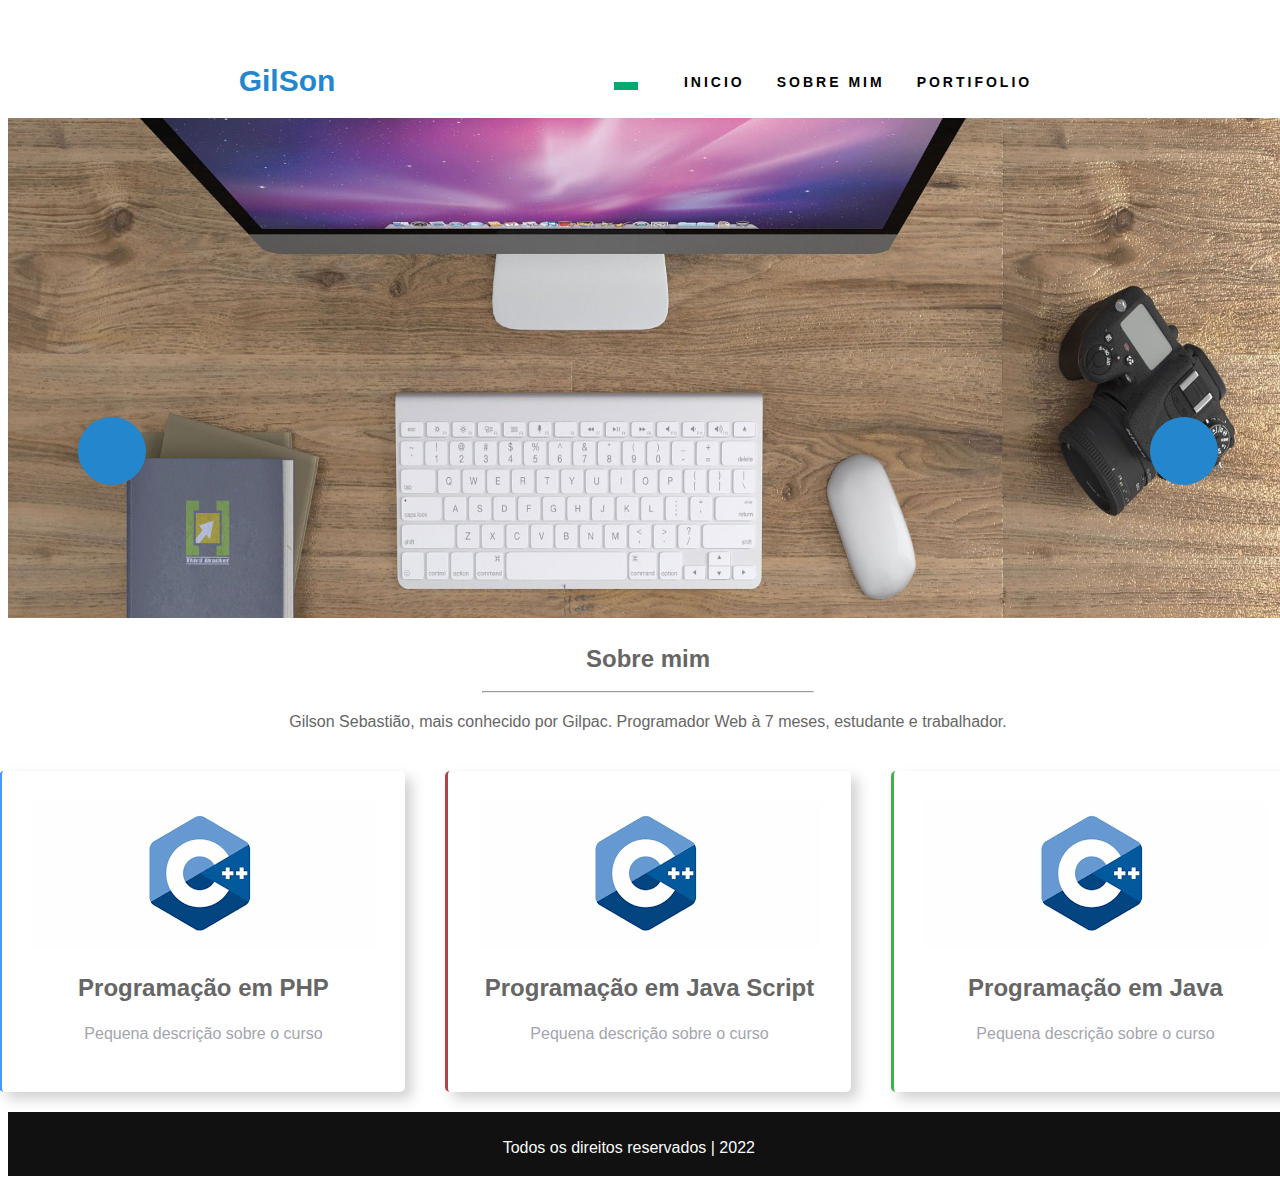
<file: index.html>
<!DOCTYPE html>
<html lang="pt">
    <head>
        <title> Segundo Desafio </title>
        <meta charset="UTF-8">
        <meta http-equiv="X-UA-Compatible" content="IE=edge">
        <meta name="viewport" content="width=device-width, initial-scale=1.0">
        <link rel="stylesheet" href="Estilo/estilo.css">
        <link href="https://fonts.googleapis.com/css2?family=Poppins:ital,wght@0,200;0,400;0,600;1,200;1,400;1,600&display=swap" rel="stylesheet"/>
    </head>

    
    <body>
        <!--Abertura da tag nav para criação do Menu Navegação-->
        <nav class="navbar navbar-default navbar-fixed-top">
            <div class="container">
              <div class="row">
                <div class="site-logo">
                  <a href="index.html" class="brand">GilSon </a>
                </div>
        
                
                <div class="navbar-header">
                  <button type="button" class="navbar-toggle" data-toggle="collapse" data-target="#menu">
                    <i class="fa fa-bars"></i>
                  </button>
                </div>
                
                <div class="collapse navbar-collapse" id="menu">
                  <ul class="nav navbar-nav navbar-right">
                    
                    <li><a href="#portifolio">Portifolio</a></li>
                    <li><a href="#sobre">Sobre Mim</a></li>
                    <li><a href="#inicio">Inicio</a></li>
                  </ul>
                </div>
               
              </div>
            </div>
          </nav>
        <!--Fim-->
        
           <!--Será um site de página única. A div a baixo está ligada com o menu inicial-->
          <section id="inicio">
           <div>
            <div class="slider">
              <div id="about-slider">
                <div id="carousel-slider" class="carousel slide" data-ride="carousel">
                  <!-- Indicadores -->
                  
        
                  <div class="carousel-inner">
                    <div class="item active">
                      <img class="imag" src="imagens/2.jpg" class="img-responsive" alt="">
                    </div>
                  </div>
        
                  <a class="left carousel-control hidden-xs" href="#carousel-slider" data-slide="prev">
                    <i class="fa fa-angle-left"></i>
                  </a>
        
                  <a class=" right carousel-control hidden-xs" href="#carousel-slider" data-slide="next">
                    <i class="fa fa-angle-right"></i>
                  </a>
                </div>
                
              </div>
              
            </div>
          </div>        
        </section>        <!--Fim-->

      <section id="sobre">    
        <div>   
            <h2>Sobre mim</h2>
            <hr>
            <p>Gilson Sebastião, mais conhecido por Gilpac. Programador Web à 7 meses, estudante e trabalhador.</p>
             
            
        </div>
      </section>
        
        <!--Criação da primeira card (composta por 3 cardes)-->

        <div class="row">
              
            <div class="card blue">  
                <img class="image" src="imagens/c++.png" alt="Java">
                <h2>Programação em PHP</h2>
                <p>Pequena descrição sobre o curso</p>
                
            </div>
 
            <div class="card red">
                <img class="image" src="imagens/c++.png" alt="C++" />
                <h2>Programação em Java Script</h2>
                <p>Pequena descrição sobre o curso</p>
                
            </div>
 
            <div class="card green">
                <img class="image" src="imagens/c++.png" alt="C++" />
                <h2>Programação em Java</h2>
                <p>Pequena descrição sobre o curso</p>
                
            </div>
    </div> <!--Fim-->
        
    
  
        
        <!--Criação do rodapé-->
        <div class="rodape">
            <p class="cor">Todos os direitos reservados | 2022 </p>
        
        
        </div> <!--Fim-->
    
    </body>


</html>
</file>
<file: Estilo/estilo.css>
/* CSS do Menu */
ul{
        list-style-type: none; 
        margin: 0%;
        padding: 0%;
        overflow: hidden;
       
        padding-right: 3%;
        padding-top: 0.5%;
    }

    ul li {
            float: right;
        }

        li a {
            display: block;
            color: white;
            text-align: center;
            padding: 16px;
            text-decoration: none; /*estilos para decoração do texto*/
        }

        li a:hover {
            background-color: #fff;
        } /* Fim do CSS do Menu */

/* Fim do CSS do body */
body{
  width: 100%;
  height: 100%;
  font-family: 'Ek Mukta', sans-serif;
  font-weight: 300;
  color: #666;
  background-color: #fff;
  font-size: 16px;
  line-height: 1.6em;
  font-weight: 400;
} /* Fim do CSS do body */


.tamanho{
    width: 70px;
    height: 70px;
    border-radius: 50%;
    margin-left: 1.5%;
}


hr{
  text-align: center;
  margin-left: 37%;
  margin-right: 37%;
}

h2{
    text-align: center;
}
p{
    text-align: center;
}

.imagem{
    margin-left: 27%;
    border-radius: 5%;
    
}

/* CSS do Logotipo na barra de menu */
.site-logo {	
	margin-top:10px;
	margin-bottom:10px;
  margin-left: 4%;
  margin-right: 20%;
}

.site-logo a.brand {
	color: #2487cd;	
	font-size: 30px;
	font-family: 'Roboto', sans-serif;
	font-weight: 900;
  text-decoration: none;
  margin-left: -30%;
	
}
.site-logo a.brand:hover {
	text-decoration:none;
}
/*Fim CSS do Logotipo na barra de menu */

.imag{
  margin-top: -7%;
  height: 500px;
}

/* CSS da navegação */
.navbar {
  margin-bottom: 0;
}

.navbar-brand {
  font-weight: 700;
}

.navbar-brand:focus {
  outline: 0;
}

.nav.navbar-nav {
padding:30px;
}

.navbar-fixed-top ul.nav li a {
font-size: 14px;
letter-spacing: 3px;
  color: #000;
text-transform: uppercase;
font-weight: 700;
}

.navbar-fixed-top.top-nav-collapse ul.nav li a {
    -webkit-transition: all .2s ease-in-out;
  -moz-transition: all .2s ease-in-out;
  transition: all .2s ease-in-out;
color: #fff;
}

.navbar-fixed-top ul.nav ul.dropdown-menu {
  border-radius: 0;	
margin-top: 21px;
border-top: none;
}

.navbar-fixed-top ul.nav li a:hover ul.dropdown-menu {
    -webkit-transition: all .2s ease-in-out;
  -moz-transition: all .2s ease-in-out;
  transition: all .2s ease-in-out;
}

.navbar-fixed-top ul.nav ul.dropdown-menu li:last-child{
border-bottom: none;
}

.navbar-fixed-top ul.nav ul.dropdown-menu li a {
padding: 10px 20px;
}

.navbar-fixed-top.top-nav-collapse ul.nav ul.dropdown-menu li a {
color: #666;
}

.navbar-fixed-top .nav li a {
  -webkit-transition: background .3s ease-in-out;
  -moz-transition: background .3s ease-in-out;
  transition: background .3s ease-in-out;
}

.navbar-fixed-top .nav li a:hover,
.navbar-fixed-top .nav li a:focus,
.navbar-fixed-top.nav li.active {
  outline: 0;

color:#2487cd ;
}

.navbar-toggle {
  padding: 4px 12px;
  font-size: 18px;
  color: #000;
}

.navbar-toggle:focus,
.navbar-toggle:active {
  outline: 0;
}
/* Fim do CSS da navegação */

/*Css dos Slide*/

.slider {
	padding-top:50px;
}

.slider img {
    width: 100%; 
}

#carousel-slider {
  position: relative;
}

#carousel-slider .carousel-indicators {
  bottom: -25px;
}

#carousel-slider .carousel-indicators li {
  border: 1px solid #ffbd20;
}

#carousel-slider a i {
  border: 1px solid #2487cd;;
  border-radius:50%;
  font-size: 30px;
  height: 50px;
  padding: 8px;
  position: absolute;
  top: 50%;
  width: 50px;
  color:#fff;
   background:#2487cd;
}

#carousel-slider a i:hover {
  background:#2487cd;
  color:#fff;
  border: 1px solid #2487cd;
}

#carousel-slider 
.carousel-control {
  width:inherit;
}

#carousel-slider .carousel-control.left i {
  left:70px
}

#carousel-slider .carousel-control.right i {
  right: 70px;
}

#carousel-slider
.carousel-control.left, 
#carousel-slider
.carousel-control.right {
  background: none;
}


/*Css do Carrossel*/
#carousel-slider {
  position: relative;
}

#carousel-slider .carousel-indicators {
  bottom: -25px;
}

#carousel-slider .carousel-indicators li {
  border: 1px solid #ffbd20;
}

#carousel-slider a i {
  border: 1px solid #2487cd;;
  border-radius:50%;
  font-size: 30px;
  height: 50px;
  padding: 8px;
  position: absolute;
  top: 50%;
  width: 50px;
  color:#fff;
   background:#2487cd;
}

#carousel-slider a i:hover {
  background:#2487cd;
  color:#fff;
  border: 1px solid #2487cd;
}

#carousel-slider 
.carousel-control {
  width:inherit;
}

#carousel-slider .carousel-control.left i {
  left:70px
}

#carousel-slider .carousel-control.right i {
  right: 70px;
}

#carousel-slider
.carousel-control.left, 
#carousel-slider
.carousel-control.right {
  background: none;
}
/*Fim do css do Carrossel*/



/*Fim do Css do slide*/


/* CSS do Card */
.row {
  display: flex;
  justify-content: center;
  align-items: center;
}

.card {
  border-radius: 5px;
  box-shadow: 7px 7px 13px 0px rgba(50, 50, 50, 0.22);
  padding: 30px;
  margin: 20px;
  width: 400px;
  transition: all 0.3s ease-out;
}

.card:hover {
  transform: translateY(-5px);
  cursor: pointer;
}
 
.card p {
  color: #a3a5ae;
  font-size: 16px;
}
 
.image {
    max-width: 1000px;
    max-height: 1000px;    
}

.blue {
  border-left: 3px solid #4895ff;
}
 
.green {
  border-left: 3px solid #3bb54a;
}
 
.red {
  border-left: 3px solid #b3404a;
}

/* Fim do CSS do card */

.rodape{
     margin: 0%;
        padding: 0%;
        overflow: hidden;
        background-color: #111111; /*Cor do fundo do texto*/
        padding-right: 3%;
        padding-top: 0.5%;
}


.cor{
    color:#fafafa;
}

.margens{
    margin-top: 12%;
   
    margin-left: 20%;
    margin-right: 20%;
}
 
.logo_login{
    margin-left: 40%;
    border-radius:50%;
    width:150px;
    height: 150px;
    
}


/*Css do login e do form.*/

form {
  border: 3px solid #f1f1f1;
}

/* imput */
input[type=text], input[type=password] {
  width: 100%;
  padding: 12px 20px;
  margin: 8px 0;
  display: inline-block;
  border: 1px solid #ccc;
  box-sizing: border-box;
}

/* botão */
button {
  background-color: #04AA6D;
  color: white;
  padding: 14px 20px;
  margin: 8px 0;
  border: none;
  cursor: pointer;
  width: 100%;
}


button:hover {
  opacity: 0.8;
}


.container {
  padding: 16px;
}

@media screen and (max-width: 300px) {
  span.psw {
    display: block;
    float: none;
  }
  .cancelbtn {
    width: 100%;
  }
}
</file>
